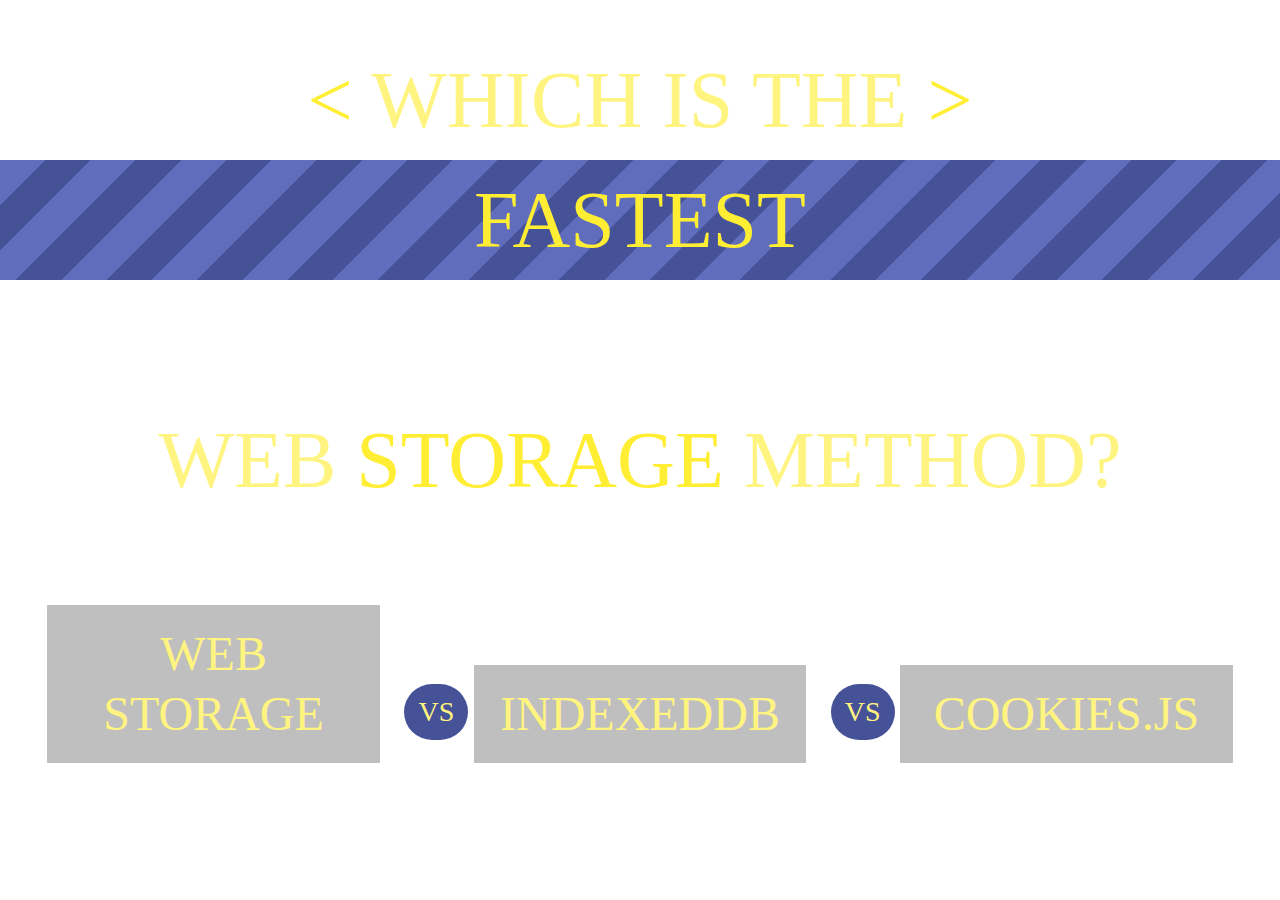
<file: index.html>
<!DOCTYPE html>
<html lang="en">
<head>
    <meta charset="UTF-8">
    <title>Which is the fastest web storage method?</title>
    <link rel="stylesheet" type="text/css" href="css/index.css">
</head>
<body>
    <header>
        <h1>
            <span class="dyellow"><</span>
            <span class="lyellow"> which is the </span>
            <span class="dyellow">></span><br>
            <span class="diagonal dyellow">fastest</span><br>
            <span class="lyellow">web</span>
            <span class="dyellow"> storage </span>
            <span class="lyellow">method?</span>
        </h1>
    </header>
    
    <ul>
        <li><a href="web-storage/demo">Web Storage</a></li>
        <li><a href="indexeddb/demo">IndexedDB</a></li>
        <li><a href="cookies/demo">Cookies.js</a></li>
    </ul>
</body>
</html>
</file>
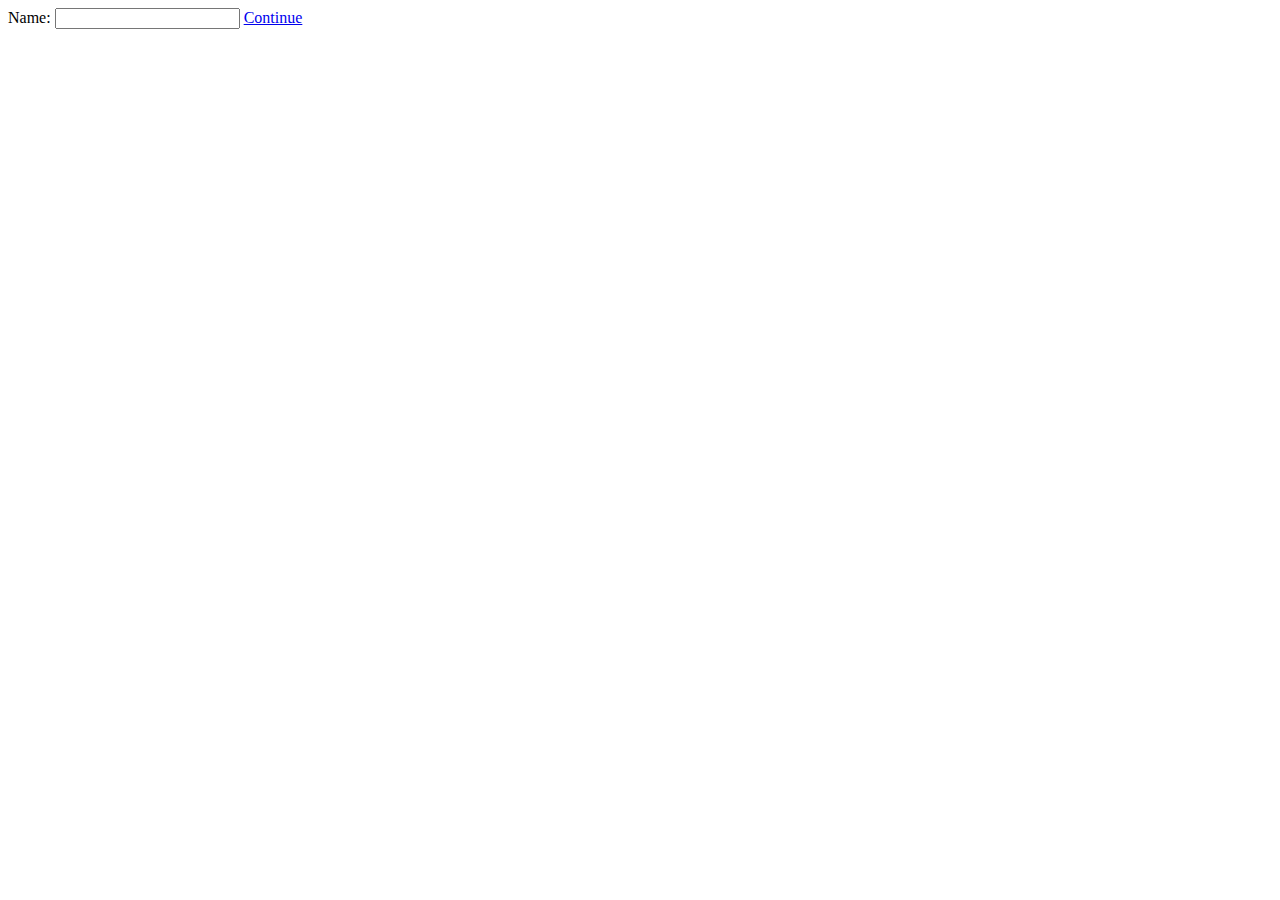
<file: cookies/index.html>
<!DOCTYPE html>
<html lang="en">
<head>
    <meta charset="UTF-8">
    <title>Cookies</title>
</head>
<body>
    <label for="first-name">Name: </label>
    <input type="text" id="first-name"></input>
    <a href="#" id="continue">Continue</a>

    <script>
    document.getElementById("continue").addEventListener("click", saveData);

    function saveData() {
        var inputName = document.getElementById("first-name").value;
        document.cookie="username=John";
        var x = document.cookie;

        console.log(x);
    }
    </script>
</body>
</html>
</file>
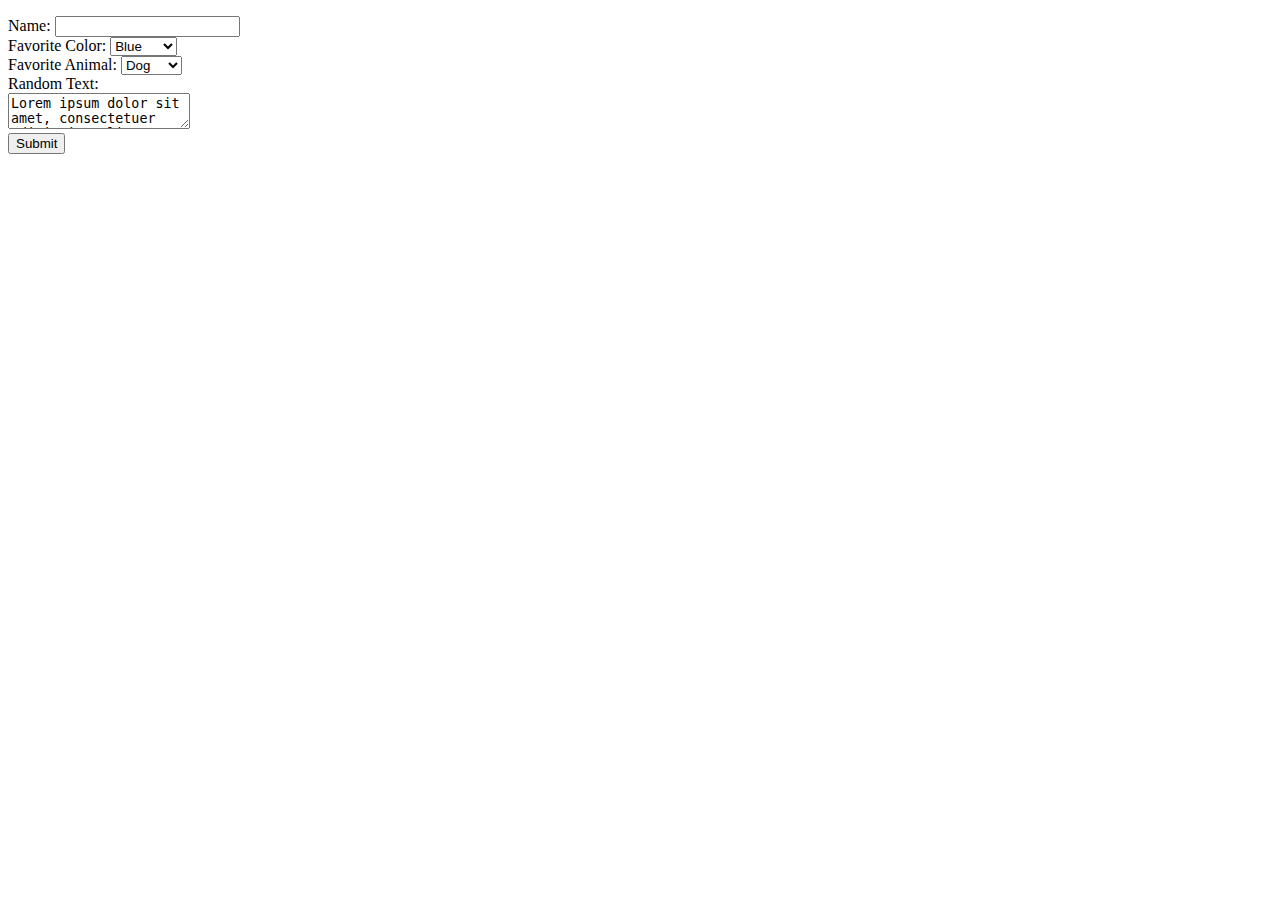
<file: indexeddb/index.html>
<!DOCTYPE html>
<html lang="en">
<head>
    <meta charset="UTF-8">
    <title>IndexedDB</title>
    <!--<link rel="stylesheet" href="../css/styles.min.css">
    <link href='http://fonts.googleapis.com/css?family=Oswald:400,700' rel='stylesheet' type='text/css'>-->
</head>

<body>
    <ul id="task-list"></ul>

    <form id="task-form" action="index.html" name="data">
        <label for="title">Name:</label>
        <input type="text" id="title" required><br>

        <label for="color">Favorite Color:</label>
        <select id="color">
            <option value="blue">Blue</option>
            <option value="crimson">Pink</option>
            <option value="darkgreen">Green</option>
            <option value="darkorange">Orange</option>
            <option value="darkgray">Gray</option>
        </select><br>

        <label for="animal">Favorite Animal:</label>
        <select id="animal">
            <option value="../img/dog.png">Dog</option>
            <option value="../img/cat.png">Cat</option>
            <option value="../img/whale.png">Whale</option>
            <option value="../img/horse.png">Horse</option>
            <option value="../img/sheep.png">Sheep</option>
        </select><br>

        <label for="text">Random Text:</label><br>
        <textarea id="text">Lorem ipsum dolor sit amet, consectetuer adipiscing elit. Aenean commodo ligula eget dolor. Aenean massa. Cum sociis natoque penatibus et magnis dis parturient montes, nascetur ridiculus mus. Donec quam felis, ultricies nec, pellentesque eu, pretium quis, sem. Nulla consequat massa quis enim. Donec pede justo, fringilla vel, aliquet nec, vulputate eget, arcu. In enim justo, rhoncus ut, imperdiet a, venenatis vitae, justo. Nullam dictum felis eu pede mollis pretium. Integer tincidunt. Cras dapibus. Vivamus elementum semper nisi. Aenean vulputate eleifend tellus. Aenean leo ligula, porttitor eu, consequat vitae, eleifend ac, enim. Aliquam lorem ante, dapibus in, viverra quis, feugiat a, tellus. Phasellus viverra nulla ut metus varius laoreet. Quisque rutrum. Aenean imperdiet. Etiam ultricies nisi vel augue. Curabitur ullamcorper ultricies nisi. Nam eget dui. Etiam rhoncus. Maecenas tempus, tellus eget condimentum rhoncus, sem quam semper libero, sit amet adipiscing sem neque sed ipsum. Nam quam nunc, blandit vel, luctus pulvinar, hendrerit id, lorem. Maecenas nec odio et ante tincidunt tempus. Donec vitae sapien ut libero venenatis faucibus. Nullam quis ante. Etiam sit amet orci eget eros faucibus tincidunt. Duis leo. Sed fringilla mauris sit amet nibh. Donec sodales sagittis magna. Sed consequat, leo eget bibendum sodales, augue velit cursus nunc</textarea><br>

        <div><input type="submit" id="submit" value="Submit"></div>
    </form>

    <ul id="notifications"></ul>
</body>

<script src="../js/indexeddb.js"></script>

</html>
</file>
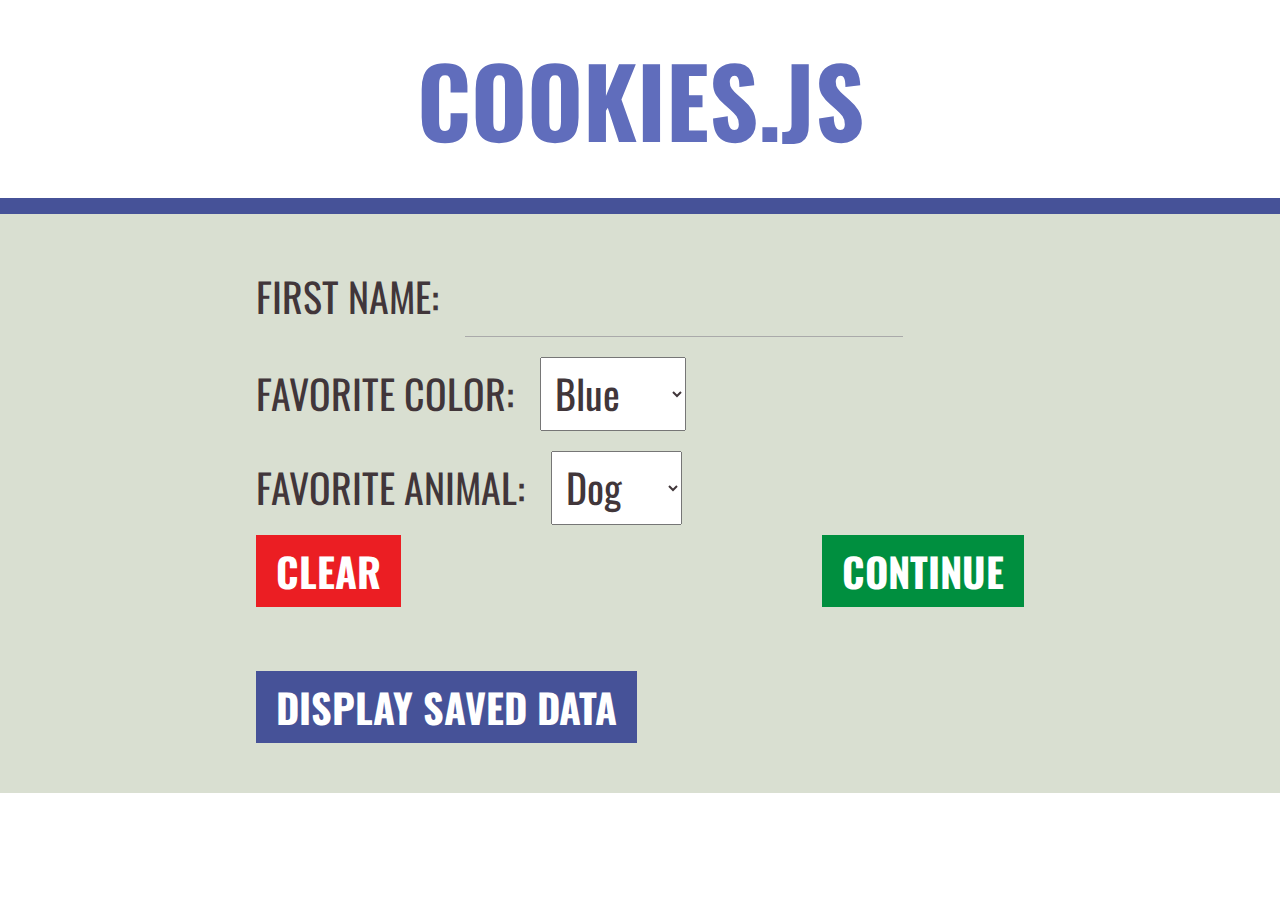
<file: cookies/demo/index.html>
<!DOCTYPE html>
<html lang="en">
<head>
    <meta charset="UTF-8">
    <title>Cookies.js</title>
    <link rel="stylesheet" href="../../css/styles.css">
    <link href='http://fonts.googleapis.com/css?family=Oswald:400,700|Open+Sans' rel='stylesheet' type='text/css'>
</head>

<body>
    <h1>Cookies.js</h1>

    <form name="data">
        <label for="first-name">First Name:</label>
        <input type="text" id="first-name"><br>

        <label for="color">Favorite Color:</label>
        <select id="color" form="data">
            <option value="dodgerblue">Blue</option>
            <option value="crimson">Pink</option>
            <option value="darkgreen">Green</option>
            <option value="darkorange">Orange</option>
            <option value="darkgray">Gray</option>
        </select><br>

        <label for="animal">Favorite Animal:</label>
        <select id="animal" form="data">
            <option value="../img/dog.png">Dog</option>
            <option value="../img/cat.png">Cat</option>
            <option value="../img/whale.png">Whale</option>
            <option value="../img/horse.png">Horse</option>
            <option value="../img/sheep.png">Sheep</option>
        </select><br>
        
        <a href="" id="clear">Clear</a>
        <a href="#result" id="continue">Continue</a>
    </form>
    
    <div id="demo">
        <a href="#result" id="display">Display Saved Data</a>
        
        <p id="greet"></p>
        <p id="picture"></p>
    
        <p id="result"></p>
        <p id="view"></p>
    </div>

    <script src="../../js/cookies.demo.js"></script>
</body>
</html>
</file>
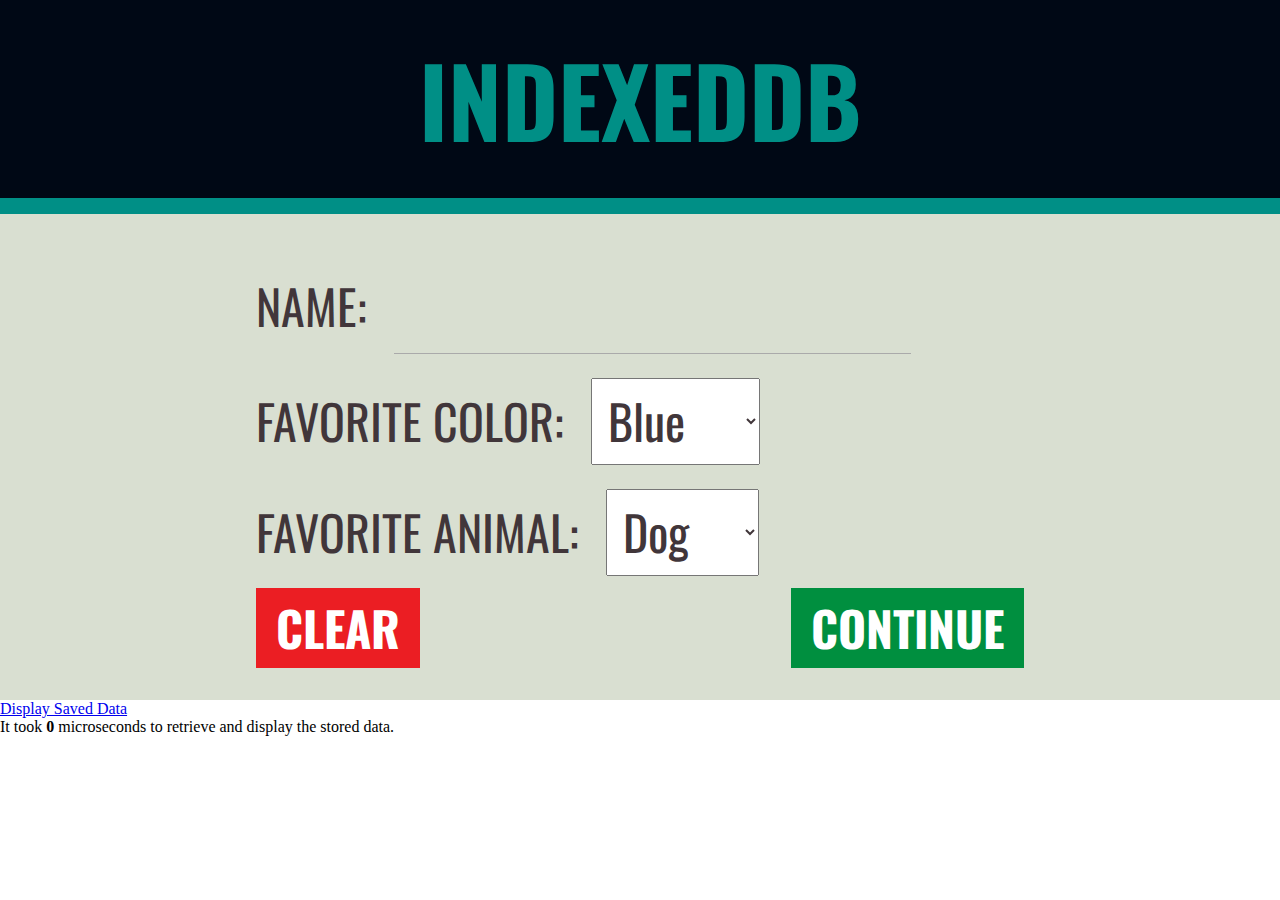
<file: indexeddb/demo/index.html>
<!DOCTYPE html>
<html lang="en">
<head>
    <meta charset="UTF-8">
    <title>IndexedDB</title>
    <link rel="stylesheet" href="../../css/styles.min.css">
    <link href='http://fonts.googleapis.com/css?family=Oswald:400,700' rel='stylesheet' type='text/css'>
</head>

<body>
    <h1>IndexedDB</h1>

    <form id="task-form" action="index.html" name="data">
        <label for="first">Name:</label>
        <input id="first" type="text"><br>

        <label for="color">Favorite Color:</label>
        <select id="color" form="data">
            <option value="blue">Blue</option>
            <option value="crimson">Pink</option>
            <option value="darkgreen">Green</option>
            <option value="darkorange">Orange</option>
            <option value="darkgray">Gray</option>
        </select><br>

        <label for="animal">Favorite Animal:</label>
        <select id="animal" form="data">
            <option value="../img/dog.png">Dog</option>
            <option value="../img/cat.png">Cat</option>
            <option value="../img/whale.png">Whale</option>
            <option value="../img/horse.png">Horse</option>
            <option value="../img/sheep.png">Sheep</option>
        </select><br>

        <a href="#" id="clear">Clear</a>
        <a href="#result" id="continue">Continue</a>
    </form>

    <div id="demo">
        <a href="#result" id="display">Display Saved Data</a>
        
        <p id="greet"></p>
        <p id="animal"></p>
        
        <p id="result"></p>
        <p id="view"></p>
    </div>
</body>

<script src="../../js/indexeddb.demo.js"></script>

</html>
</file>
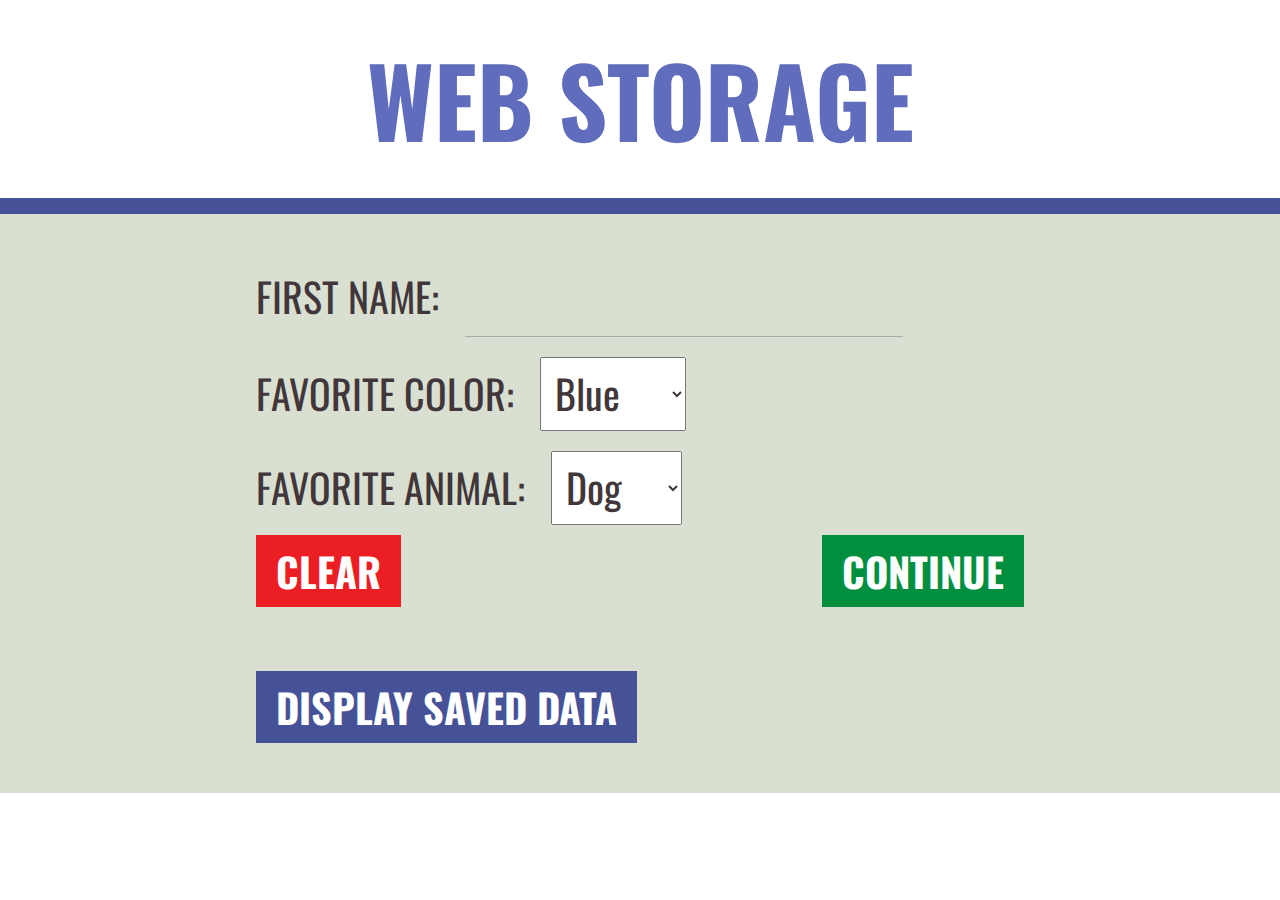
<file: web-storage/demo/index.html>
<!DOCTYPE html>
<html lang="en">
<head>
    <meta charset="UTF-8">
    <title>Web Storage</title>
    <link rel="stylesheet" href="../../css/styles.css">
    <link href='http://fonts.googleapis.com/css?family=Oswald:400,700|Open+Sans' rel='stylesheet' type='text/css'>
</head>

<body>
    <h1>Web Storage</h1>

    <form name="data">
        <label for="first-name">First Name:</label>
        <input type="text" id="first-name"><br>

        <label for="color">Favorite Color:</label>
        <select id="color" form="data">
            <option value="dodgerblue">Blue</option>
            <option value="crimson">Pink</option>
            <option value="darkgreen">Green</option>
            <option value="darkorange">Orange</option>
            <option value="darkgray">Gray</option>
        </select><br>

        <label for="animal">Favorite Animal:</label>
        <select id="animal" form="data">
            <option value="../img/dog.png">Dog</option>
            <option value="../img/cat.png">Cat</option>
            <option value="../img/whale.png">Whale</option>
            <option value="../img/horse.png">Horse</option>
            <option value="../img/sheep.png">Sheep</option>
        </select><br>
        
        <a href="#" id="clear">Clear</a>
        <a href="#result" id="continue">Continue</a>
    </form>

    <div id="demo">
        <a href="#result" id="display">Display Saved Data</a>
        
        <p id="greet"></p>
        <p id="picture"></p>
    
        <p id="result"></p>
        <p id="view"></p>
    </div>

    <script src="../../js/web.storage.demo.js"></script>
</body>
</html>
</file>
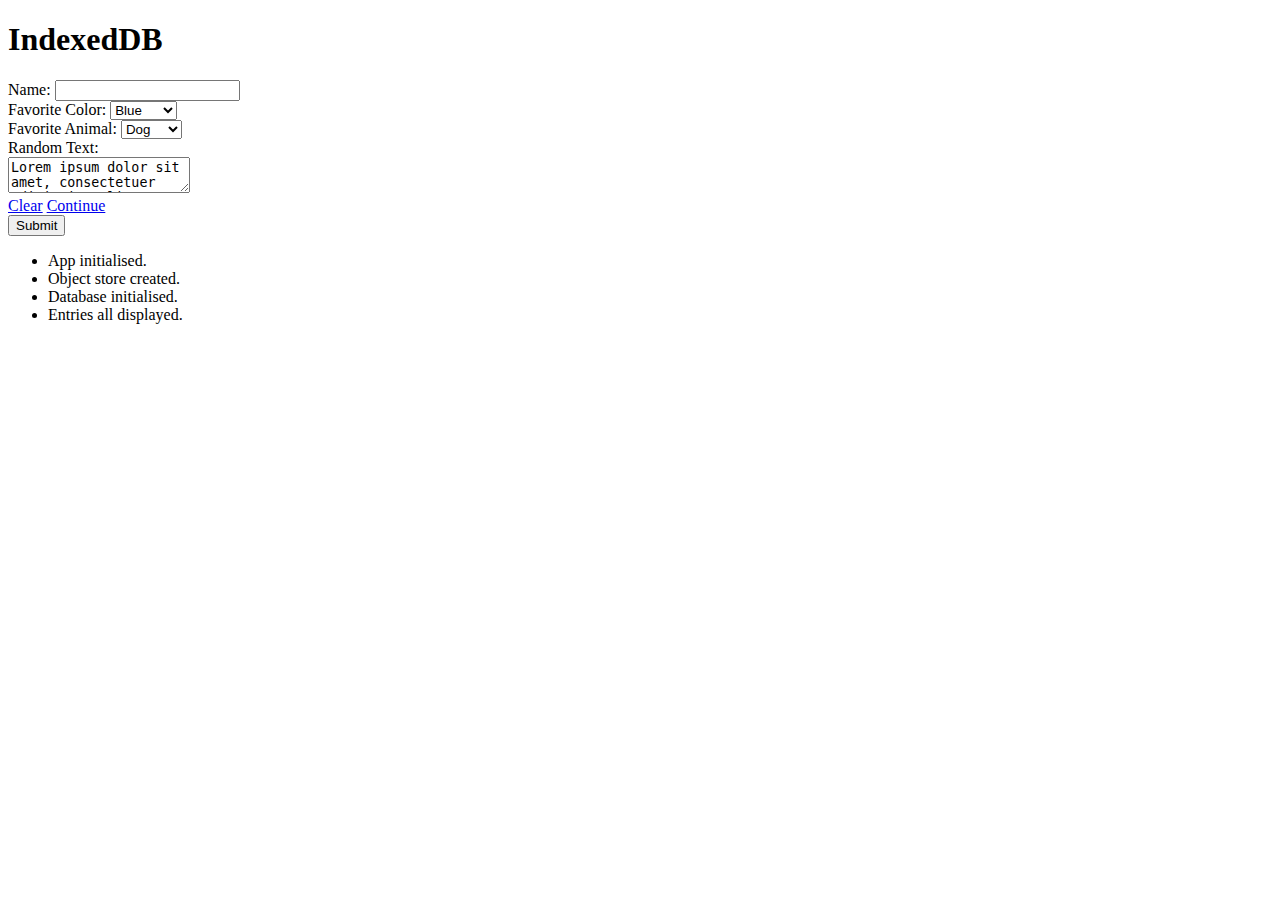
<file: indexeddb/temp.html>
<!DOCTYPE html>
<html lang="en">
<head>
    <meta charset="UTF-8">
    <title>IndexedDB</title>
    <!--<link rel="stylesheet" href="../css/styles.min.css">
    <link href='http://fonts.googleapis.com/css?family=Oswald:400,700' rel='stylesheet' type='text/css'>-->
</head>

<body>
    <h1>IndexedDB</h1>

    <form id="task-form" action="index.html" name="data">
        <label for="name">Name:</label>
        <input type="text" id="name" required><br>

        <label for="color">Favorite Color:</label>
        <select id="color" form="data">
            <option value="blue">Blue</option>
            <option value="crimson">Pink</option>
            <option value="darkgreen">Green</option>
            <option value="darkorange">Orange</option>
            <option value="darkgray">Gray</option>
        </select><br>

        <label for="animal">Favorite Animal:</label>
        <select id="animal" form="data">
            <option value="../img/dog.png">Dog</option>
            <option value="../img/cat.png">Cat</option>
            <option value="../img/whale.png">Whale</option>
            <option value="../img/horse.png">Horse</option>
            <option value="../img/sheep.png">Sheep</option>
        </select><br>

        <!--Random text is included to increase overall times; remove for demonstration-->
        <label for="text">Random Text:</label><br>
        <textarea id="text">Lorem ipsum dolor sit amet, consectetuer adipiscing elit. Aenean commodo ligula eget dolor. Aenean massa. Cum sociis natoque penatibus et magnis dis parturient montes, nascetur ridiculus mus. Donec quam felis, ultricies nec, pellentesque eu, pretium quis, sem. Nulla consequat massa quis enim. Donec pede justo, fringilla vel, aliquet nec, vulputate eget, arcu. In enim justo, rhoncus ut, imperdiet a, venenatis vitae, justo. Nullam dictum felis eu pede mollis pretium. Integer tincidunt. Cras dapibus. Vivamus elementum semper nisi. Aenean vulputate eleifend tellus. Aenean leo ligula, porttitor eu, consequat vitae, eleifend ac, enim. Aliquam lorem ante, dapibus in, viverra quis, feugiat a, tellus. Phasellus viverra nulla ut metus varius laoreet. Quisque rutrum. Aenean imperdiet. Etiam ultricies nisi vel augue. Curabitur ullamcorper ultricies nisi. Nam eget dui. Etiam rhoncus. Maecenas tempus, tellus eget condimentum rhoncus, sem quam semper libero, sit amet adipiscing sem neque sed ipsum. Nam quam nunc, blandit vel, luctus pulvinar, hendrerit id, lorem. Maecenas nec odio et ante tincidunt tempus. Donec vitae sapien ut libero venenatis faucibus. Nullam quis ante. Etiam sit amet orci eget eros faucibus tincidunt. Duis leo. Sed fringilla mauris sit amet nibh. Donec sodales sagittis magna. Sed consequat, leo eget bibendum sodales, augue velit cursus nunc</textarea><br>

        <a href="#" id="clear">Clear</a>
        <a href="#result" id="continue">Continue</a>

        <div><input type="submit" id="submit" value="Submit"></div>
    </form>

    <ul id="notifications"></ul>

    <div id="result"></div>

    <ul id="task-list"></ul>
</body>

<script src="../js/indexeddb.test.js"></script>

</html>
</file>
<file: css/index.css>
* {
    margin: 0;
    padding: 0;
    -webkit-box-sizing: border-box;
    -moz-box-sizing: border-box;
    box-sizing: border-box;
}

body {
    background-image: url('http://katavie.github.io/storage/img/debut_dark.png');
}

h1 {
    font: normal 5rem/1.5em Oswald;
    text-transform: uppercase;
    text-align: center;
    margin: .5em 0;
}
.dyellow { color: #ffee33 }
.lyellow { color: #fff480 }
.diagonal {
    background: repeating-linear-gradient(
      135deg,
      #606dbc,
      #606dbc 2rem,
      #465298 2rem,
      #465298 4rem
    );
    display: block;
}
.diagonal a {
    background: rgba(0,0,0,.15);
}

ul { text-align: center }
li {
    display: inline-block;
    width: 26%;
    margin: 3.5%;
    padding: 1.5%;
    background: rgba(0,0,0,.25);
    -webkit-transition: .25s;
    -moz-transition: .25s;
    transition: .25s;
}
li a {
    font: normal 3rem/1.25em Oswald;
    text-decoration: none;
    text-transform: uppercase;
    color: #fff480;
    display: block;
}
li:hover {
    background: rgba(0,0,0,.5);
}

li::before {
    content: "VS";
    float: left;
    margin-left: -30%;
    font: normal 1.75rem/1em Oswald;
    color: #fff480;
    padding: .5em;
    border-radius: 2rem;
    background: #465298;
}
li:first-child::before {
    opacity: 0;
}
</file>
<file: css/styles.css>
* {
  margin: 0;
  padding: 0;
  -webkit-box-sizing: border-box;
  -moz-box-sizing: border-box;
  box-sizing: border-box;
}

h1 {
  width: 100%;
  padding: 4%;
  background-image: url('http://katavie.github.io/storage/img/debut_dark.png');
  border-bottom: solid 1rem #465298;
  text-align: center;
  color:  #606dbc;
  font: bold 6rem/100% Oswald;
  text-transform: uppercase;
}

form, #demo {
  background: #D9DFD1;
  padding: 2.5% 20%;
}

label {
  font: normal 2.5rem/1.25em Oswald;
  color: #41363A;
  text-transform: uppercase;
  margin: 0.75rem 0.75rem 0.75rem 0;
  display: inline-block;
}

input, select {
  outline: none;
  margin: 0.25em;
  font: normal 2.5rem/1em Oswald;
  color: #41363A;
}

input {
  display: inline-block;
  background: transparent;
  border: none;
  border-bottom: 1px solid #aaa;
  padding: 0.25em;
}

select {
  padding: 0.1em 0.25em 0.15em;
}

textarea {
  width: 100%;
  height: 10rem;
  padding: 1%;
  margin-bottom: 3rem;
  outline: none;
  border: none;
  color: #000815;
  font: normal 1rem/1.5em Open Sans;
}

#clear, #continue, #display {
  font: bold 2.5rem/1em Oswald;
  text-transform: uppercase;
  text-decoration: none;
  color: #fff;
  padding: 1rem 1.25rem;
  display: inline-block;
}

#clear {
  background: #EB1E23;
  text-align: left;
}

#continue {
  background: #008f3f;
  float: right;
}

#display { background: #465298 }

/* DEMO */
#greet {
  font: normal 2.5rem/1.15em Oswald,sans-serif;
  margin: 1rem 0 .75rem;
}

#picture {
  float: left;
  padding: .5rem 1rem .5rem 0;
}

p { margin: .5em 0 }
#result { font: 2.15rem/1.25em Open Sans,sans-serif }
#view { font: 1.25rem/1.25em Open Sans,sans-serif }
</file>
<file: css/styles.min.css>
*{margin:0;padding:0;-webkit-box-sizing:border-box;-moz-box-sizing:border-box;box-sizing:border-box}
h1{width:100%;padding:4%;background:#000815;border-bottom:solid 1rem #008F86;text-align:center;color:#008F86;font:700 6rem/100% Oswald;text-transform:uppercase}
form{background:#D9DFD1;padding:2.5% 20%}
label{font:400 3rem/1.25em Oswald;color:#41363A;text-transform:uppercase;margin:.75rem .75rem .75rem 0;display:inline-block}
input,select{outline:0;margin:.25em;font:400 3rem/1em Oswald;color:#41363A}
input{display:inline-block;background:0 0;border:none;border-bottom:1px solid #aaa;padding:.25em}
select{padding:.1em .25em .15em}
textarea{width:100%;height:10rem;padding:1%;margin-bottom:3rem;outline:0;border:none;color:#000815;font:400 1rem/1.5em Open Sans}
#clear,#continue{font:700 3rem/1em Oswald;text-transform:uppercase;text-decoration:none;color:#fff;padding:1rem 1.25rem;display:inline-block}
#clear{background:#EB1E23;text-align:left}
#continue{background:#008f3f;float:right}
</file>
